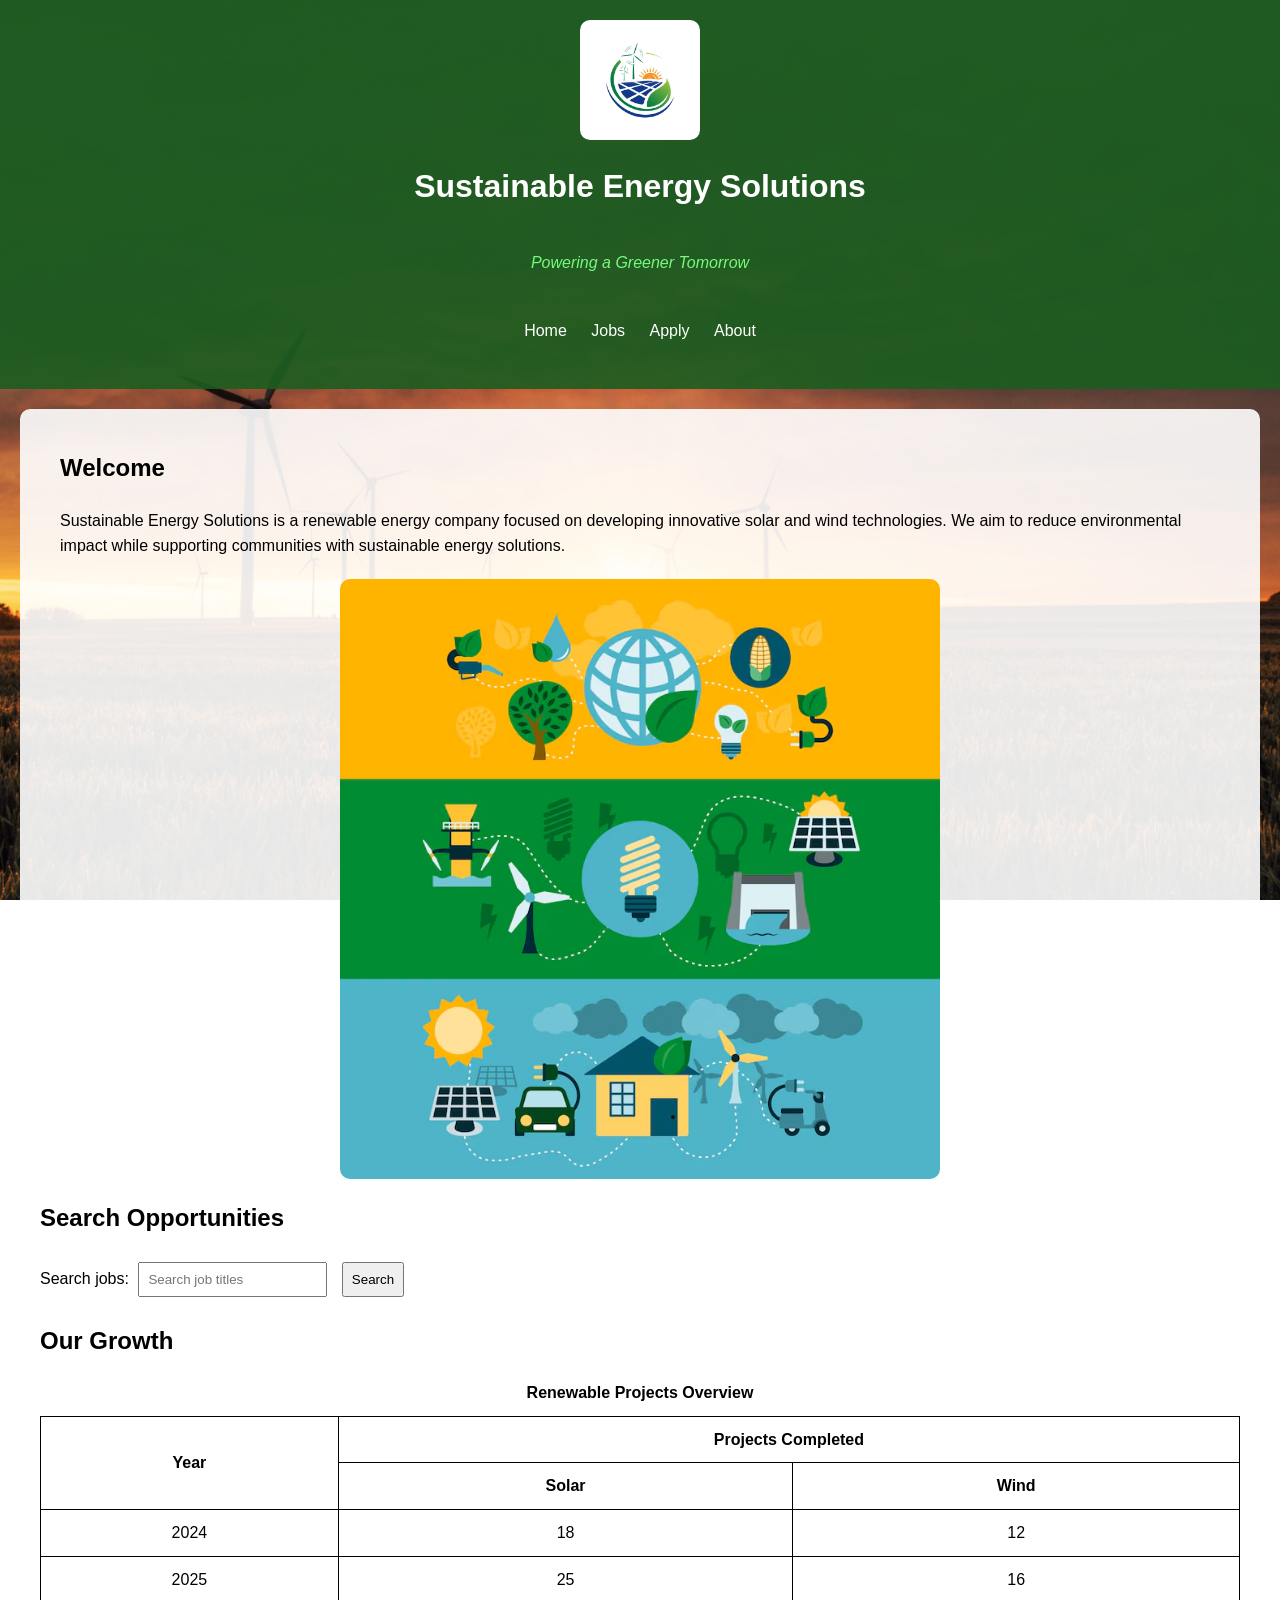
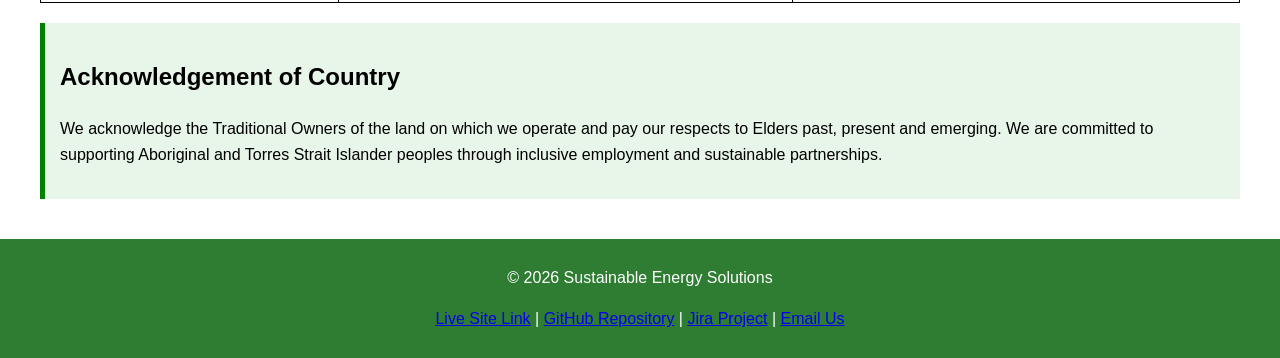
<file: index.html>
<!DOCTYPE html>
<html lang="en">
<head>
    <meta charset="UTF-8">
    <!-- These meta tags help describe the page to browsers and search engines -->
    <meta name="description" content="Sustainable Energy Solutions Company">
    <meta name="keywords" content="renewable energy, solar, wind">
    <meta name="author" content="Kevin Devaiah Baliyamederira Vinod">
    <!-- This viewport setting is what allows the layout to scale properly on phones and tablets -->
    <meta name="viewport" content="width=device-width, initial-scale=1.0">

    <title>Sustainable Energy Solutions</title>

    <link rel="stylesheet" href="index.css">
    <link rel="stylesheet" href="style.css">

    <!-- Internal CSS is included because the assignment requires at least one example on each page -->
    <style>
        /* The slogan is styled separately sto stand out from the background */
        .slogan {
            font-style: italic;
            color: #76fa7d;
        }
    </style>
</head>

<body>

<header>
    <!-- The logo gives the company an identity at the top of the page.
         Alt text is included so the image still has meaning for screen readers and if it fails to load. -->
    <img src="images/green-energy-logo.webp" alt="Solar energy logo" class="logo">

    <!-- The h1 is the main heading of the page and identifies the company clearly -->
    <h1>Sustainable Energy Solutions</h1>

    <!-- The slogan supports branding and gives the homepage a more professional feel -->
    <p class="slogan">Powering a Greener Tomorrow</p>

    <!-- Navigation is placed in the header so users can move to other pages -->
    <nav>
        <ul>
            <li><a href="index.html">Home</a></li>
            <li><a href="jobs.html">Jobs</a></li>
            <li><a href="apply.html">Apply</a></li>
            <li><a href="about.html">About</a></li>
        </ul>
    </nav>
</header>

<main>
    <!-- This section introduces the company and explains what it does.
         Inline CSS is used here only because the assignment requires at least one inline example. -->
    <section style="margin: 20px;">
        <h2>Welcome</h2>
        <p>
            Sustainable Energy Solutions is a renewable energy company focused on developing 
            innovative solar and wind technologies. We aim to reduce environmental impact 
            while supporting communities with sustainable energy solutions.
        </p>

        <!-- This image reinforces the clean-energy theme and makes the homepage less text-heavy -->
        <img src="images/main-logo-renewable-energies.avif" 
             alt="Wind turbines and solar panels" class="main-image">
    </section>

    <!-- A search box is included because it is a required homepage feature.
         It just takes user to jobs page. -->
    <section>
        <h2>Search Opportunities</h2>
        <form action="jobs.html" method="get">
            <label for="search">Search jobs:</label>
            <input type="text" id="search" name="search" placeholder="Search job titles">
            <button type="submit">Search</button>
        </form>
    </section>

    <!-- The table presents company growth to embolden possible applicants.
         Rowspan and colspan are used to meet the requirement for merged table cells. -->
    <section>
        <h2>Our Growth</h2>
        <table>
            <caption>Renewable Projects Overview</caption>
            <tr>
                <th rowspan="2">Year</th>
                <th colspan="2">Projects Completed</th>
            </tr>
            <tr>
                <th>Solar</th>
                <th>Wind</th>
            </tr>
            <tr>
                <td>2024</td>
                <td>18</td>
                <td>12</td>
            </tr>
            <tr>
                <td>2025</td>
                <td>25</td>
                <td>16</td>
            </tr>
        </table>
    </section>

    <!-- This acknowledgement is included to meet the assignment requirement.
         It is placed on the homepage so it is visible to all visitors. -->
    <section class="acknowledgement">
        <h2>Acknowledgement of Country</h2>
        <p>
            We acknowledge the Traditional Owners of the land on which we operate and pay our respects 
            to Elders past, present and emerging. We are committed to supporting Aboriginal and Torres 
            Strait Islander peoples through inclusive employment and sustainable partnerships.
        </p>
    </section>
</main>

<footer>
    <!-- The footer gathers practical project links in one place -->
    <p>&copy; 2026 Sustainable Energy Solutions</p>
    <p>
        <a href="https://minhswin.github.io/COS10026-Applied_Web_Project_Part_1_of_2_-Group-Submission-/">Live Site Link</a> |
        <a href="https://github.com/MinhSwin/COS10026-Applied_Web_Project_Part_1_of_2_-Group-Submission-.git" target="_blank">GitHub Repository</a> |
        <a href="https://cos10026groupproj1.atlassian.net/jira/software/projects/SCRUM/boards/1/backlog?atlOrigin=eyJpIjoiNWQ0ZWMxOTNmN2FjNDhjY2FlYzMwYTlkZjIyMjg2OGYiLCJwIjoiaiJ9" target="_blank">Jira Project</a> |
        <a href="mailto:info@sustainableenergy.com">Email Us</a>
    </p>
</footer>

</body>
</html>
</file>
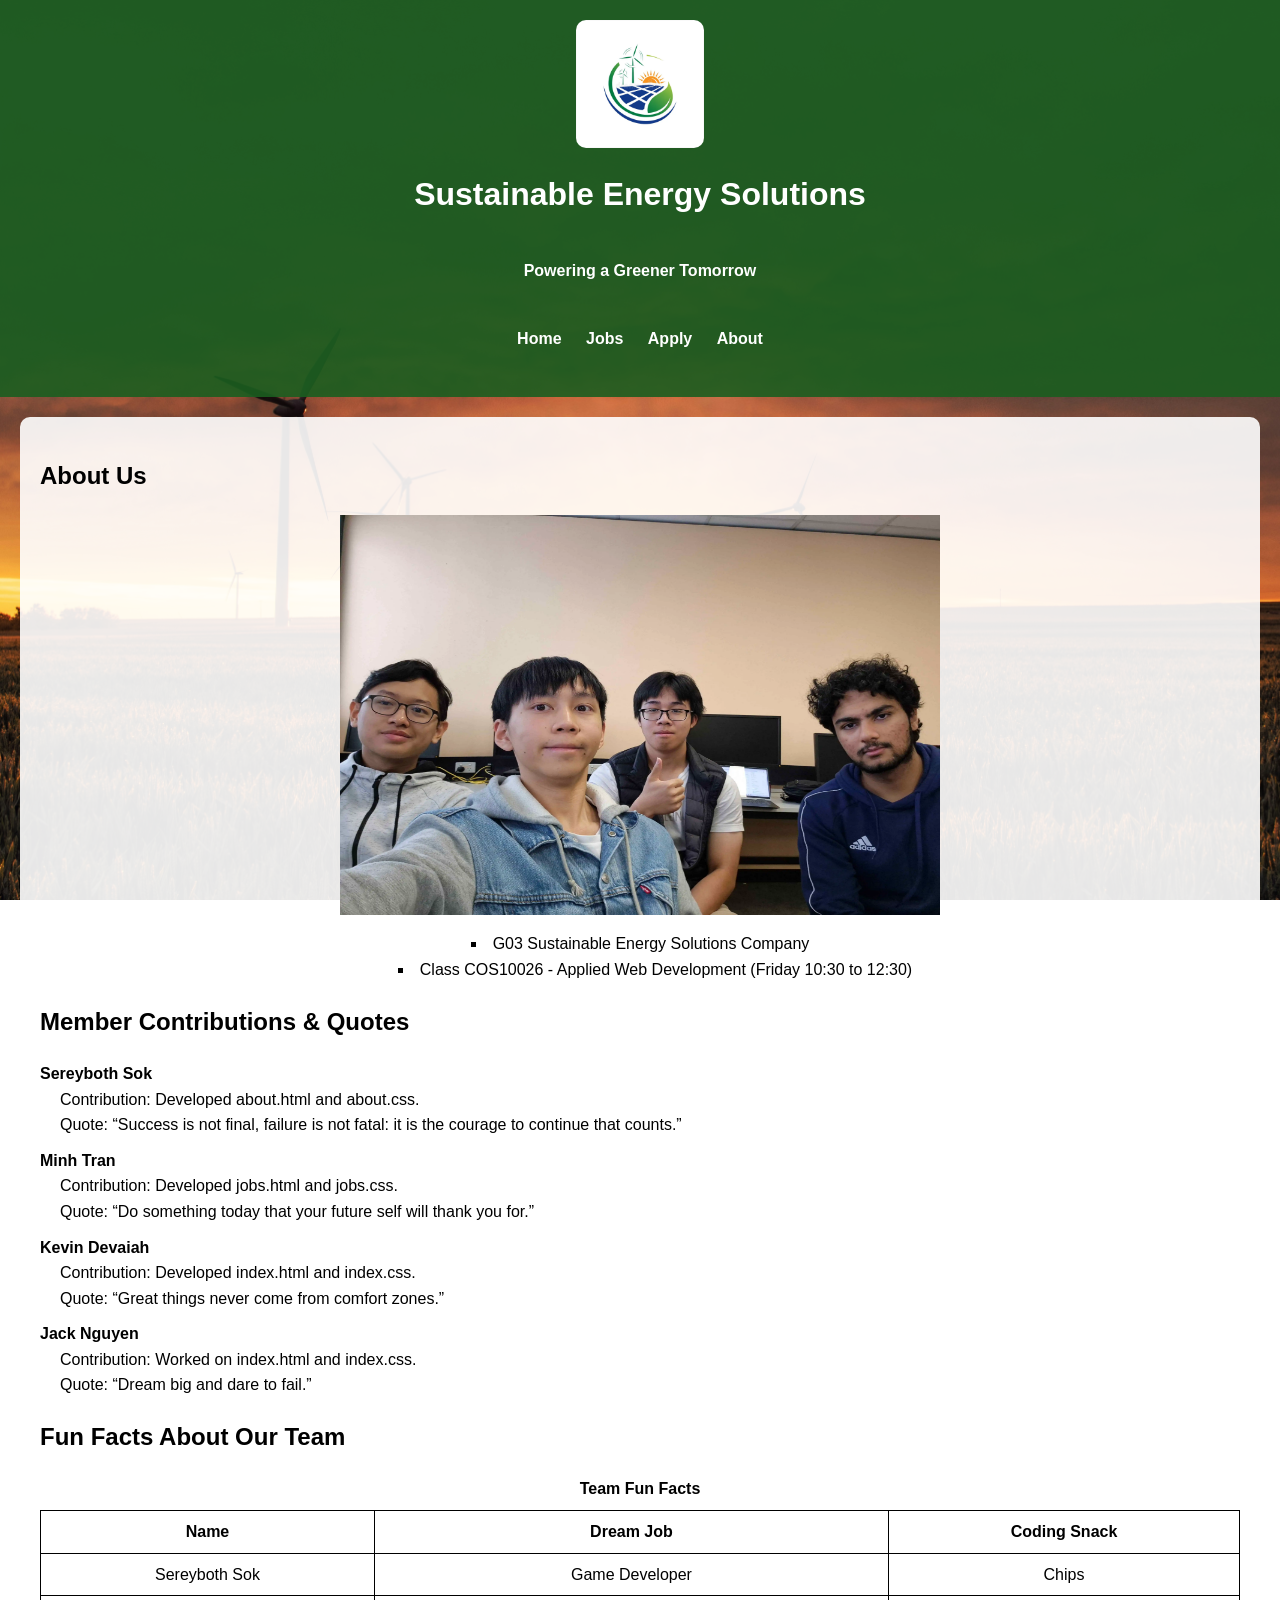
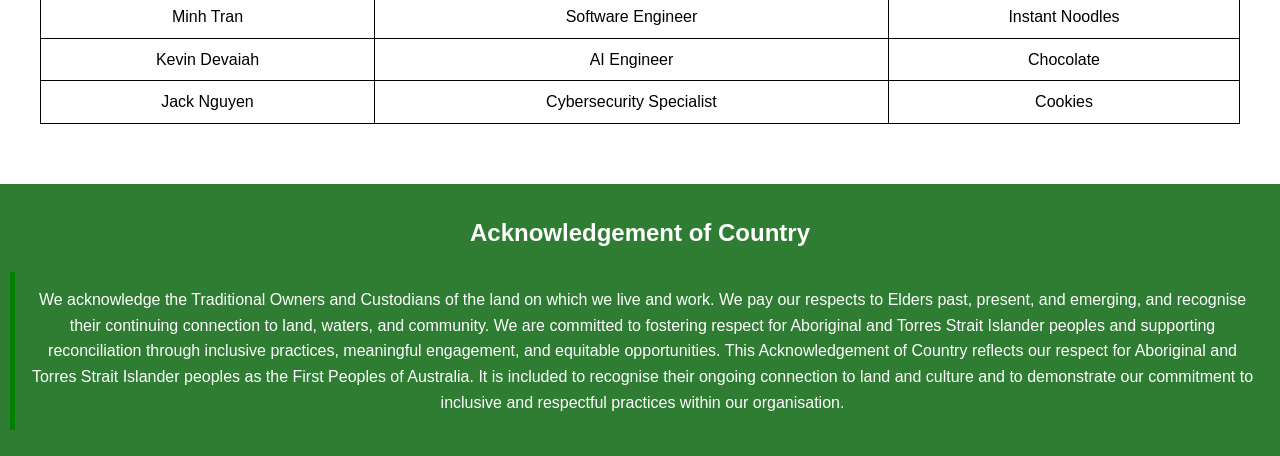
<file: about.html>
<!DOCTYPE html>
<html lang="en">
<head>
    <meta charset="utf-8">
    <meta name="description" content="Apply website">
    <meta name="keywords" content="HTML, About">
    <meta name="author" content="Sereyboth Sok">
    <link rel="stylesheet" href="about.css">
    <link rel="stylesheet" href="style.css">
    <title>About Us</title>
</head>

<body>

<header>
    <img id="logo" src="images/green-energy-logo.webp" alt="Solar energy logo" class="logo">
    <h1>Sustainable Energy Solutions</h1>
    <p class="slogan">Powering a Greener Tomorrow</p>

    <nav>
        <ul>
            <li><a href="index.html">Home</a></li>
            <li><a href="jobs.html">Jobs</a></li>
            <li><a href="apply.html">Apply</a></li>
            <li><a href="about.html">About</a></li>
        </ul>
    </nav>
</header>

<main>

    <!-- About Section -->
    <section>
        <h2>About Us</h2>

        <img src="images/web_group.webp" 
             alt="Group members working together" 
             class="web-group">

        <ul class="about-list"> 
            <li>
                G03 Sustainable Energy Solutions Company   
                <ul>
                    <li>Class COS10026 - Applied Web Development (Friday 10:30 to 12:30)</li>
                </ul>
            </li> 
        </ul>
    </section>

    <!-- Contributions Section -->
    <section>
        <h2>Member Contributions & Quotes</h2>

        <dl>
            <dt>Sereyboth Sok</dt>
            <dd>
                Contribution: Developed about.html and about.css.<br>
                Quote: <q>Success is not final, failure is not fatal: it is the courage to continue that counts.</q>
            </dd>

            <dt>Minh Tran</dt>
            <dd>
                Contribution: Developed jobs.html and jobs.css.<br>
                Quote: <q>Do something today that your future self will thank you for.</q>
            </dd>

            <dt>Kevin Devaiah</dt>
            <dd>
                Contribution: Developed index.html and index.css.<br>
                Quote: <q>Great things never come from comfort zones.</q>
            </dd>

            <dt>Jack Nguyen</dt>
            <dd>
                Contribution: Worked on index.html and index.css.<br>
                Quote: <q>Dream big and dare to fail.</q>
            </dd>
        </dl>
    </section>

    <!-- Fun Facts Section -->
    <section>
        <h2>Fun Facts About Our Team</h2>

        <table class="table">
            <caption>Team Fun Facts</caption>

            <thead>
                <tr>
                    <th>Name</th>
                    <th>Dream Job</th>
                    <th>Coding Snack</th>
                </tr>
            </thead>

            <tbody>
                <tr>
                    <td>Sereyboth Sok</td>
                    <td>Game Developer</td>
                    <td>Chips</td>
                </tr>

                <tr>
                    <td>Minh Tran</td>
                    <td>Software Engineer</td>
                    <td>Instant Noodles</td>
                </tr>

                <tr>
                    <td>Kevin Devaiah</td>
                    <td>AI Engineer</td>
                    <td>Chocolate</td>
                </tr>

                <tr>
                    <td>Jack Nguyen</td>
                    <td>Cybersecurity Specialist</td>
                    <td>Cookies</td>
                </tr>
            </tbody>
        </table>
    </section>

</main>
<footer>
    <h2>Acknowledgement of Country</h2>

    <p class="acknowledgement">
        We acknowledge the Traditional Owners and Custodians of the land on which we live and work. 
        We pay our respects to Elders past, present, and emerging, and recognise their continuing connection to land, waters, and community.
        We are committed to fostering respect for Aboriginal and Torres Strait Islander peoples and supporting reconciliation through inclusive practices, meaningful engagement, and equitable opportunities.
    
        This Acknowledgement of Country reflects our respect for Aboriginal and Torres Strait Islander peoples as the First Peoples of Australia. 
        It is included to recognise their ongoing connection to land and culture and to demonstrate our commitment to inclusive and respectful practices within our organisation.
    </p>
</footer>
</body>
</html>
</file>
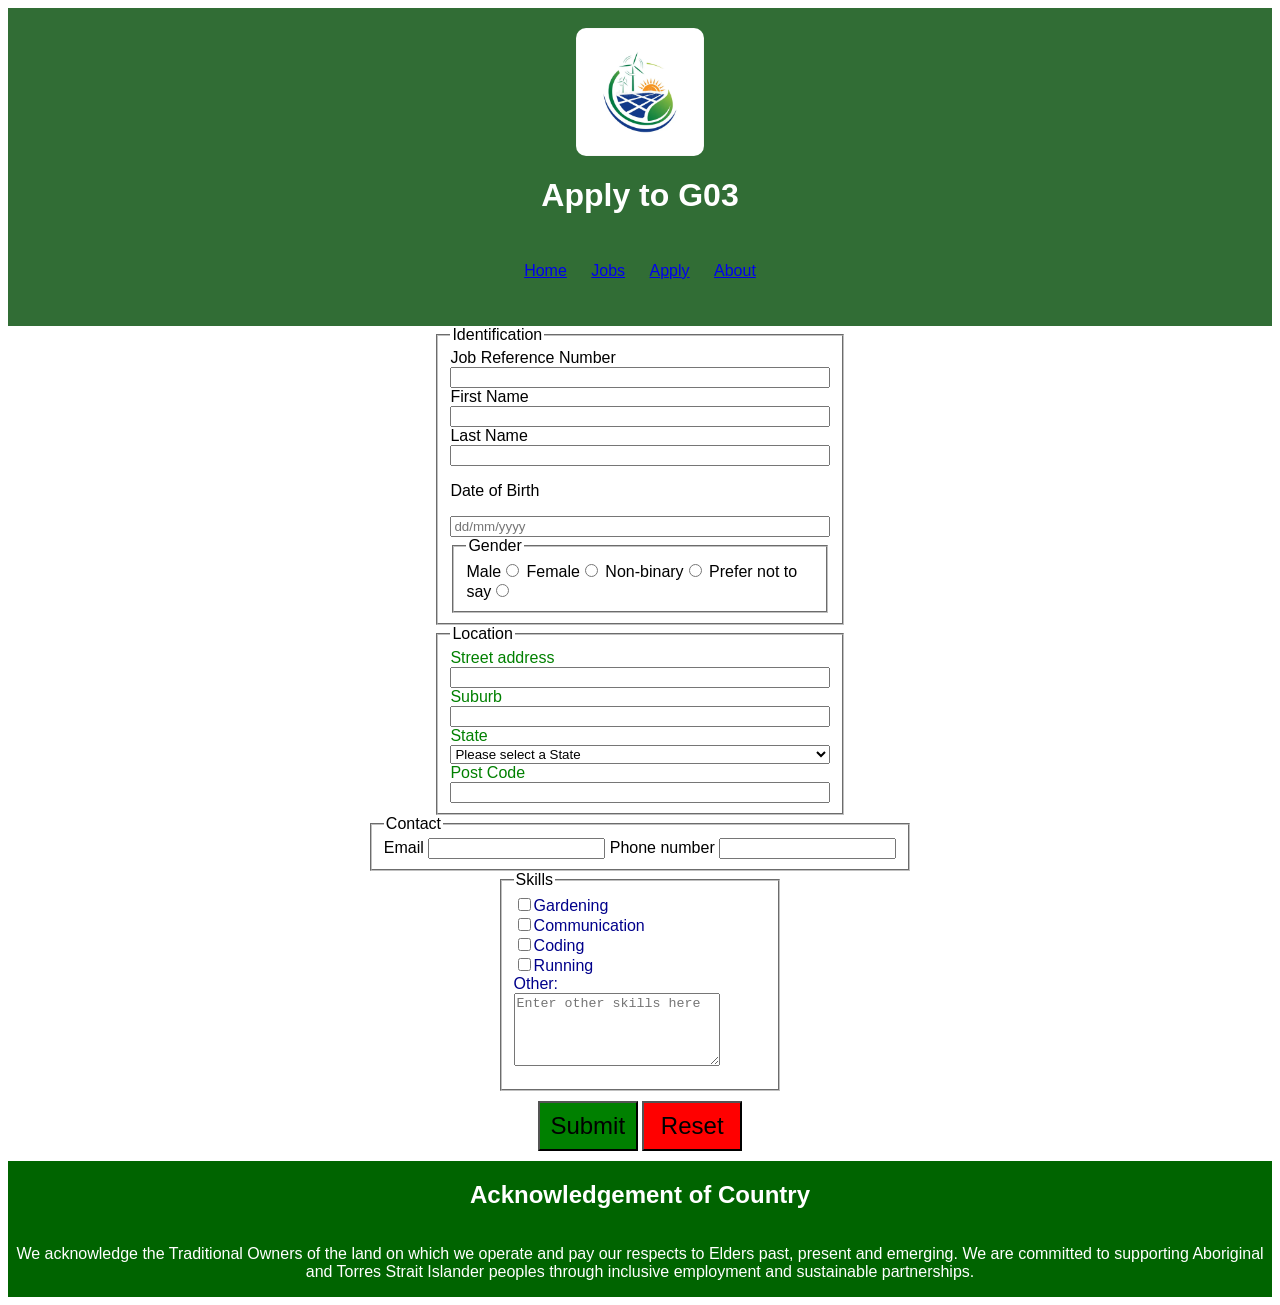
<file: apply.html>
<!DOCTYPE html>
<html lang="en">
<head>
    <meta charset="utf-8">
    <meta name="description" content="Apply website">
    <meta name="keywords" content="HTML, Form, tags">
    <meta name="author" content="Minh Tran">
    <link rel="stylesheet" href="apply.css">
    <link rel="stylesheet" href="style.css">
    <title>Apply</title>

    <!--Embedded CSS requirement which centers the text for the footer-->
    <style>
        footer {
            display: flex;
            flex-direction: column;
            text-align: center;
            background-color: darkgreen;
            color: white;
        }
    </style>

</head>
<body>
    <!--Common header section for all pages-->
    <header>
        <img id="logo" src="images/green-energy-logo.webp" 
         alt="Company Logo" class="logo">
        <h1>Apply to G03</h1>
        <!--Navbar for other pages-->
        <nav>
            <ul>
                <li><a href="index.html">Home</a></li>
                <li><a href="jobs.html">Jobs</a></li>
                <li><a href="apply.html">Apply</a></li>
                <li><a href="about.html">About</a></li>
            </ul>
        </nav>
    </header>

    <form action="https://mercury.swin.edu.au/it000000/formtest.php" method="post">

        <!--Identification portion-->
        <fieldset class="identity">
            <legend>Identification</legend>
            <label for="job-ref">Job Reference Number</label>
            <input type="text" id="job-ref" name="job-ref" minlength="5" maxlength="5" required>

            <label for="first-name">First Name</label>
            <input type="text" pattern="[A-Za-z]+" id="first-name" name="first-name" maxlength="20" required>

            <label for="last-name">Last Name</label>
            <input type="text" pattern="[A-Za-z]+" id="last-name" name="last-name" maxlength="20" required>

            <p><label for="date-of-birth">Date of Birth</label></p>
            <input type="text" id="date-of-birth" name="date-of-birth" placeholder="dd/mm/yyyy" pattern="\d{1,2}\/\d{1,2}\/\d{4}" required>
            
            <fieldset>
                <legend>Gender</legend>
                <label for="male">Male<input type="radio" id="male" name="gender" value="male" required></label>
                <label for="female">Female<input type="radio" id="female" name="gender" value="female" required></label>
                <label for="non-binary">Non-binary<input type="radio" id="non-binary" name="gender" value="non-binary" required></label>
                <label for="not-answer">Prefer not to say<input type="radio" id="not-answer" name="gender" value="prefer-not-to-say" required></label>  
            </fieldset>
          
        </fieldset>

        <!--Location-->
        <fieldset class="location">
            <legend>Location</legend>
            <label for="street-address">Street address</label>
            <input type="text" id="street-address" name="street-address" maxlength="40" required>

            <label for="suburb">Suburb</label>
            <input type="text" id="suburb" name="suburb" maxlength="40" required>

            <label for="state">State</label>
            <select name="state" id="state" required>
                <option value="">Please select a State</option>
                <option value="act">Australian Capital Territory</option>
                <option value="nsw">New South Wales</option>
                <option value="nt">Northern Territory</option>
                <option value="sa">South Australia</option> 
                <option value="tas">Tasmania</option>
                <option value="vic">Victoria</option>      
                <option value="wa">Western Australia</option>
            </select>

            <label for="postcode">Post Code</label>
            <input type="text" id="postcode" name="postcode" pattern="[0-9]+" minlength="4" maxlength="4" required>
        </fieldset>

        <!--contacts-->
        <fieldset class="contact">
            <legend>Contact</legend>
            <label for="email">Email</label>
            <input type="email" name="email" id="email" required>

            <label for="phone-number">Phone number</label>
            <input type="text" id="phone-number" name="phone-number" pattern="[0-9]+" minlength="8" maxlength="12" required>
        </fieldset>

        <!--skills-->
        <fieldset class="skills">
            <legend>Skills</legend>
            <label for="gardening"><input type="checkbox" name="skill[]" id="gardening" value="gardening">Gardening</label>
            <label for="commmunication"><input type="checkbox" name="skill[]" id="commmunication" value="commmunication" >Communication</label>
            <label for="coding"><input type="checkbox" name="skill[]" id="coding" value="coding">Coding</label>
            <label for="running"><input type="checkbox" name="skill[]" id="running" value="running">Running</label>
            <label for="other">Other:</label>
            <textarea name="other" id="other" placeholder="Enter other skills here"></textarea>
        </fieldset>
        
        <!--Submit and reset buttons-->
        <div class="end-button">
            <input id="submit-but" name="submit-but" type="submit" value="Submit">
            <input id="reset-but" name="reset-but" type="reset" value="Reset">
        </div>
        
    </form>



    <!--Acknowledgement of traditional owners of the land at the bottom of the page-->
    
    <footer>
        <h2 id="acknowledgement-header">Acknowledgement of Country</h2>
        <p id="acknowledgement">We acknowledge the Traditional Owners of the land on which we operate and pay our respects 
            to Elders past, present and emerging. We are committed to supporting Aboriginal and Torres 
            Strait Islander peoples through inclusive employment and sustainable partnerships.</p>
    </footer>

    
    
</body>
</html>
</file>
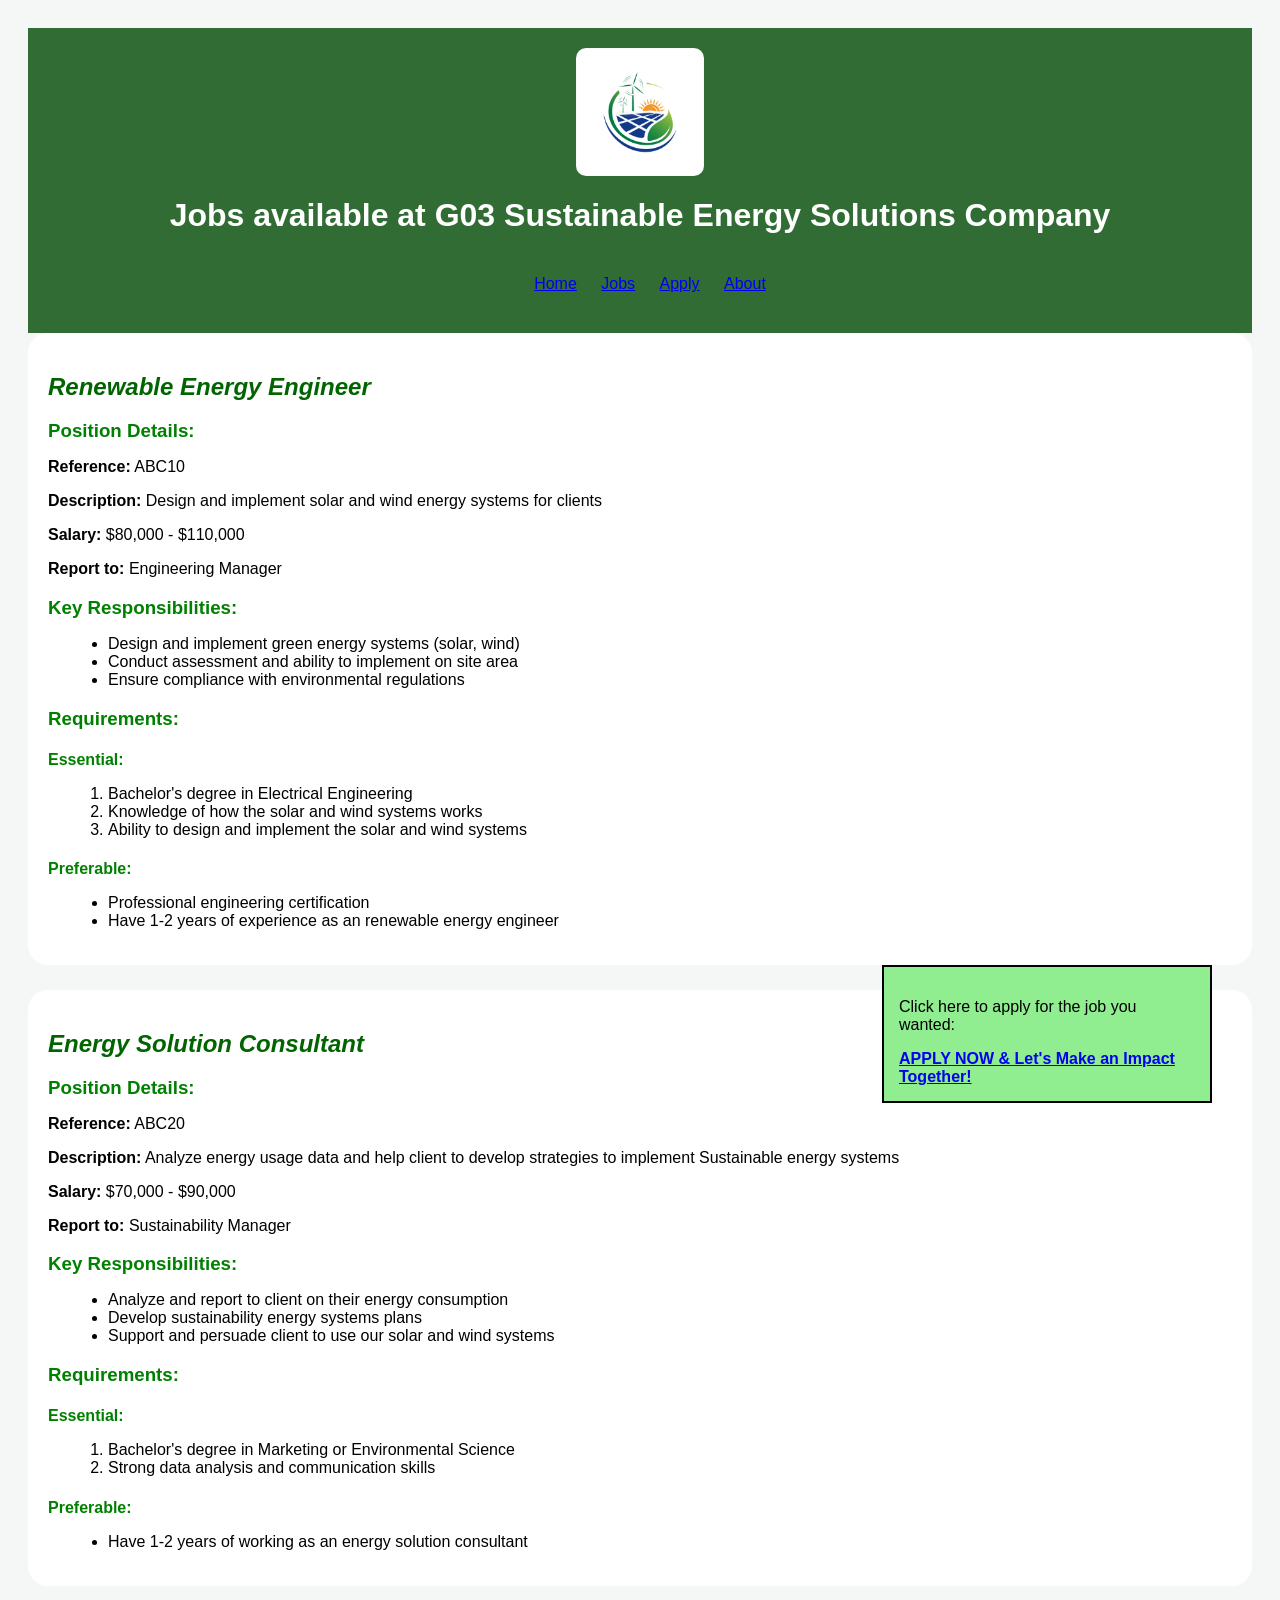
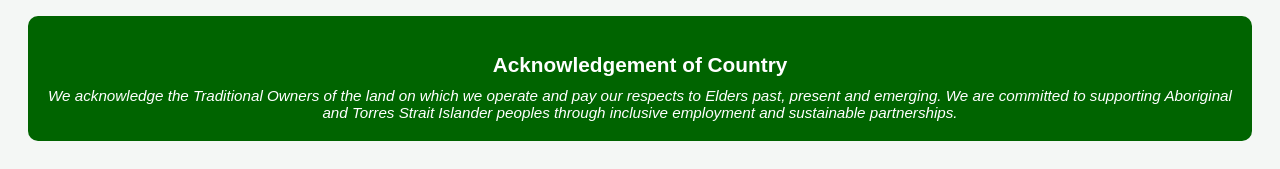
<file: jobs.html>
<!DOCTYPE html>
<html lang="en">
    <head>
        <meta charset="UTF-8">
        <meta name="description" content="job page">
        <meta name="keywords" content="HTML, Job">
        <meta name="author" content="Jack Nguyen">
        <meta name="viewport" content="width=device-width, initial-scale=1.0">
        <title>Job position</title>
        <link rel="stylesheet" href="jobs.css">
        <link rel="stylesheet" href="style.css">
        <!--Embedded CSS-->
        <style>
            .hightlight {
                color: darkgreen;
                font-style: italic;
            }
        </style>
    </head>

    <body>
        <!--Header part-->
        <header>
        <img id="logo" src="images/green-energy-logo.webp" alt="green energy company logo">
        <h1>Jobs available at G03 Sustainable Energy Solutions Company</h1>
        <nav>
            <ul>
                <li><a href="index.html">Home</a></li>
                <li><a href="jobs.html">Jobs</a></li>
                <li><a href="apply.html">Apply</a></li>
                <li><a href="about.html">About</a></li>
            </ul>
        </nav>
        </header>

        <!--Job 1 part-->
        <section class="job">
            <h2 class="hightlight">Renewable Energy Engineer</h2>
            
            <div class="job-details">
                <section>
                    <h3>Position Details:</h3>
                    <p><strong>Reference:</strong> ABC10</p>
                    <p><strong>Description:</strong> Design and implement solar and wind energy systems for clients</p>
                    <p><strong>Salary:</strong> $80,000 - $110,000</p>
                    <p><strong>Report to:</strong> Engineering Manager</p>
                </section>

                <section>
                    <h3>Key Responsibilities:</h3>
                    <ul>
                        <li>Design and implement green energy systems (solar, wind)</li>
                        <li>Conduct assessment and ability to implement on site area</li>
                        <li>Ensure compliance with environmental regulations</li>
                    </ul>
                </section>

                <section>
                    <h3>Requirements:</h3>
                    <h4>Essential:</h4>
                        <ol>
                            <li>Bachelor's degree in Electrical Engineering </li>
                            <li>Knowledge of how the solar and wind systems works</li>
                            <li>Ability to design and implement the solar and wind systems </li>
                        </ol>

                    <h4>Preferable:</h4>
                        <ul>
                            <li>Professional engineering certification</li>
                            <li>Have 1-2 years of experience as an renewable energy engineer</li>
                        </ul>
                </section>

                <aside>
                    <p>Click here to apply for the job you wanted:</p>
                    <a href="apply.html">
                        <strong> APPLY NOW & Let's Make an Impact Together!</strong>
                    </a>
                </aside>
            </div>
        </section>
    
        <section class="job">
            <!--Job 2 part-->
            <h2 class="hightlight">Energy Solution Consultant</h2>
            <div class="job-details">
                 <section>
                    <h3>Position Details:</h3>
                    <p><strong>Reference:</strong> ABC20</p>
                    <p><strong>Description:</strong> Analyze energy usage data and help client to develop strategies to implement Sustainable energy systems</p>
                    <p><strong>Salary:</strong> $70,000 - $90,000</p>
                    <p><strong>Report to:</strong> Sustainability Manager</p>
                </section>
                <section>
                    <h3>Key Responsibilities:</h3>
                    <ul>
                        <li>Analyze and report to client on their energy consumption</li>
                        <li>Develop sustainability energy systems plans</li>
                        <li>Support and persuade client to use our solar and wind systems </li>
                    </ul>
                </section>

                <section>
                    <h3>Requirements:</h3>

                    <h4>Essential:</h4>
                    <ol>
                        <li>Bachelor's degree in Marketing or Environmental Science</li>
                        <li>Strong data analysis and communication skills</li>
                    </ol>
                    <h4>Preferable:</h4>
                    <ul>
                        <li>Have 1-2 years of working as an energy solution consultant</li>
                    </ul>
                </section>
            </div>
        </section>
        <!--Footer-->
        <footer>
            <h2>Acknowledgement of Country</h2>
            <!--Inline CSS-->
            <p style="font-style: italic;">
                We acknowledge the Traditional Owners of the land on which we operate and pay our respects 
                to Elders past, present and emerging. We are committed to supporting Aboriginal and Torres 
                Strait Islander peoples through inclusive employment and sustainable partnerships.
            </p>
        </footer>
    </body>
</html>
</file>
<file: index.css>
/* GENERAL PAGE STYLING */
body {
    font-family: Arial, sans-serif;
    margin: 0;
    line-height: 1.6;

    /* A fixed background image */
    background-image: url("images/background image Wind turbines.jpg");
    background-size: cover;
    background-attachment: fixed;
    background-position: center;
}


/* The logo is kept small enough not to dominate the page heading,
   and rounded corners soften the visual style slightly. */
.logo {
    width: 120px;
    border-radius: 10px;
}


/* Links are styled plainly so the menu feels clean */
nav a {
    color: white;
    text-decoration: none;
}

/* The hover underline gives a simple visual cue that the links are interactive. */
nav a:hover {
    text-decoration: underline;
}

/* MAIN CONTENT
   A semi-transparent white panel improves contrast and readability against the photo background. */
main {
    background-color: rgba(255, 255, 255, 0.9);
    margin: 20px;
    padding: 20px;
    border-radius: 10px;
}

/* The main image is responsive so it scales down on smaller screens.
   The max-width prevents it from becoming too wide on large screens. */
.main-image {
    width: 100%;
    max-width: 600px;
    display: block;
    margin: 20px auto;
    border-radius: 10px;
}

/* TABLE
   The table spans the available width */
table {
    width: 100%;
    border-collapse: collapse;
}

/* Borders and padding make the data easier to read and separate visually. */
th, td {
    border: 1px solid black;
    padding: 10px;
    text-align: center;
}

/* The caption acts like a title for the table, so it is emphasised slightly. */
caption {
    font-weight: bold;
    margin-bottom: 10px;
}

/* FORM
   Inputs and buttons share spacing so the search box feels cleaner. */
input, button {
    padding: 8px;
    margin: 5px;
}

/* ACKNOWLEDGEMENT SECTION
   This section is highlighted differently so it stands out. */
.acknowledgement {
    background-color: #e8f5e9;
    border-left: 5px solid green;
    padding: 15px;
    margin-top: 20px;
}

/* FOOTER
   The footer repeats the green brand colour to visually close the page. */
footer {
    background-color: #2e7d32;
    color: white;
    text-align: center;
    padding: 10px;
}
</file>
<file: style.css>
/* Sets up common header across all the pages*/
header {
    font-family: Arial, Helvetica, sans-serif;
    font-size: 1em;
    display: flex;
    flex-direction: column;
    align-items: center;
    padding: 20px;
    background-color: rgba(27, 94, 32, 0.9);
    color: white;
}
/*Company logo*/
#logo {
    width: 128px;
    border-radius: 10px;
}
/*Removes the list dots*/
nav ul {
    list-style: none;
    padding: 0px;
}
/* making nav bar be in the same line*/
nav ul li {
    display: inline-block;
    margin: 10px;
}
/*sets font and font size*/
footer {
    font-family: Arial, Helvetica, sans-serif;
    font-size: 1em; 
}
/*Makes the nav bar be in a colomn for smaller screens*/
@media only screen and (max-width: 768px) {
    nav ul li{
        display: block;
    }
}
</file>
<file: about.css>
/*

filename: [about.css]

author: [Sereyboth Sok]

created: [8/03/2026]

last modified: [17/04/2026]

description: [Refers to about.html page. For styling the about.html]

*/

/* Page background */
body {
    font-family: Arial, sans-serif;
    margin: 0;
    line-height: 1.6;

    /* Background image */
    background-image: url("images/background image Wind turbines.jpg");
    background-size: cover;
    background-attachment: fixed;
}
/* MAIN */

main {
    background-color: rgba(255, 255, 255, 0.9);
    margin: 20px;
    padding: 20px;
    border-radius: 10px;
}

/* HEADER */
header 
{
    background-color: rgba(27, 94, 32, 0.9);
    color: rgb(255, 255, 255);
    text-align: center;
    font-size: 2em;
    font-weight: bold;
    padding: 20px;
}
ul {
    list-style-type: square;
    padding-left: 30px;
}
.about-list {
    text-align: center;
    list-style-position: inside;
    padding-left: 0;
}



/* Navigation */
nav ul {
    list-style: none;
    padding: 10px;
}

nav ul li {
    display: inline-block;
    margin: 10px;
}

nav a {
    color: white;
    text-decoration: none;
}

nav a:hover {
    text-decoration: underline;
}

/* ACKNOWLEDGEMENT */

.acknowledgement {
    
    border-left: 5px solid green;
    padding: 15px;
    margin-top: 20px;
}
/* Table */

.table {
    width: 100%;
    border-collapse: collapse;
    margin-top: 15px;
}

.table th,
.table td {
    border: 1px solid black;
    padding: 8px;
    text-align: center;
}

.table th {
    font-weight: bold;
}
/* Caption spacing */
.table caption {
    margin-bottom: 8px;
    font-weight: bold;
}

/* Center the image */
.web-group {
    display: block;
    margin: 10px auto;
    width: 600px;
    height: 400px;
}

/* Improve spacing */
section {
    margin-bottom: 20px;
}

/* Definition list spacing */
dt {
    font-weight: bold;
    margin-top: 10px;
}

dd {
    margin-left: 20px;
    margin-bottom: 10px;
}
/* FOOTER */

footer {
    background-color: #2e7d32;
    color: white;
    text-align: center;
    padding: 10px;
}
</file>
<file: apply.css>
/*

filename: [apply.css]

author: [Minh Tran]

created: [27/03/2026]

last modified: [07/04/2026]

description: [Refers to apply.html page. For styling the apply.html]

*/

body {
    font-family: Arial, Helvetica, sans-serif;
}


/* Using form as container*/
form {
    display: flex;
    flex-direction: column;
    align-items: center;
}

/* identity portion*/
.identity {
    width: 30%;
    display: flex;
    flex-direction: column;
}

/* location portion*/
.location {
    display: flex;
    flex-direction: column;
    width: 30%;
    height: 40%;
    
}

.location label {
    color: green;
}



/* skills portion*/
.skills {
    display: flex;
    flex-direction: column;
    width: 20%;
    height: 200px;
}
.skills label {
    color: darkblue;
}

textarea {
    width: 15em;
    height: 5em;
}

/* reset and submit*/

/* div for buttons*/
.end-button {
    display: inline-block;
    margin: 10px;
}

#submit-but {
    background-color: green;
    width: 100px;
    height: 50px;
    text-align: center;
    font-size: 1.5em;
    /* the width change takes 0.5s*/
    transition: width 0.5s;
}
/* when the submit is hoverd over the width increases and the background changes colour*/
#submit-but:hover {
    background-color: lightgreen;
    width: 110px;
}


#reset-but {
    background-color: red;
    width: 100px;
    height: 50px;
    text-align: center;
    font-size: 1.5em;
    transition: width 0.5s;
}
/* when the reset is hoverd over the width increases and the background changes colour*/
#reset-but:hover {
    background-color: lightcoral;
    width: 110px;
}






@media only screen and (max-width: 768px) {
    /*Makes the buttons smaller and font smaller for smaller screens*/
    #reset-but , #submit-but{
        width: 90px;
        height: 50px;
        font-size: 1em;
    }
    /*aligns contacts in a column for screens with a width of 768px*/
    .contact {
        display: flex;
        flex-direction: column;
    }
}
</file>
<file: jobs.css>
/*Styling for aside*/
aside {
    color: black;
    float: right;
    width: 25%;
    margin: 20px;
    padding: 15px;
    border: 2px solid black;
    background-color: lightgreen;
}
/*Header*/
header h1 {
    margin-bottom: 15px;
    color: white;
}

header {
    text-align: center;
}

/*Styling of the job*/
body {
    font-family: Arial, Helvetica, sans-serif;
    background-color: #f4f7f5;
    color: black;
    padding: 20px;
}

h2, h3, h4 {
    color: green;
    margin-bottom: 10px;
}

.job {
    background-color: white;
    border-radius: 20px;
    padding: 20px;
    margin-bottom: 25px;
}

.job-details section {
    margin-bottom: 15px;
}

ul, ol {
    margin-left: 20px;
    margin-bottom: 10px;
}

/*Footer setting*/
footer {
    background-color: darkgreen;
    padding: 20px;
    margin-top: 30px;
    text-align: center;
    border-radius: 10px;
}

footer h2 {
    margin-bottom: 10px;
    font-size: 1.3em;
    color: white;
}

footer p {
    color: white;
    font-size: 0.95em;
    margin: 0 auto;
}

/*Responsive design for smaller device */
@media only screen and (max-width: 768px) {
    .job {
        width: 80%;
        padding: 15px;
    }

    header {
        font-size: 18px;
        padding: 15px;
    }

    body {
        font-size: 14px;
    }
}
</file>
